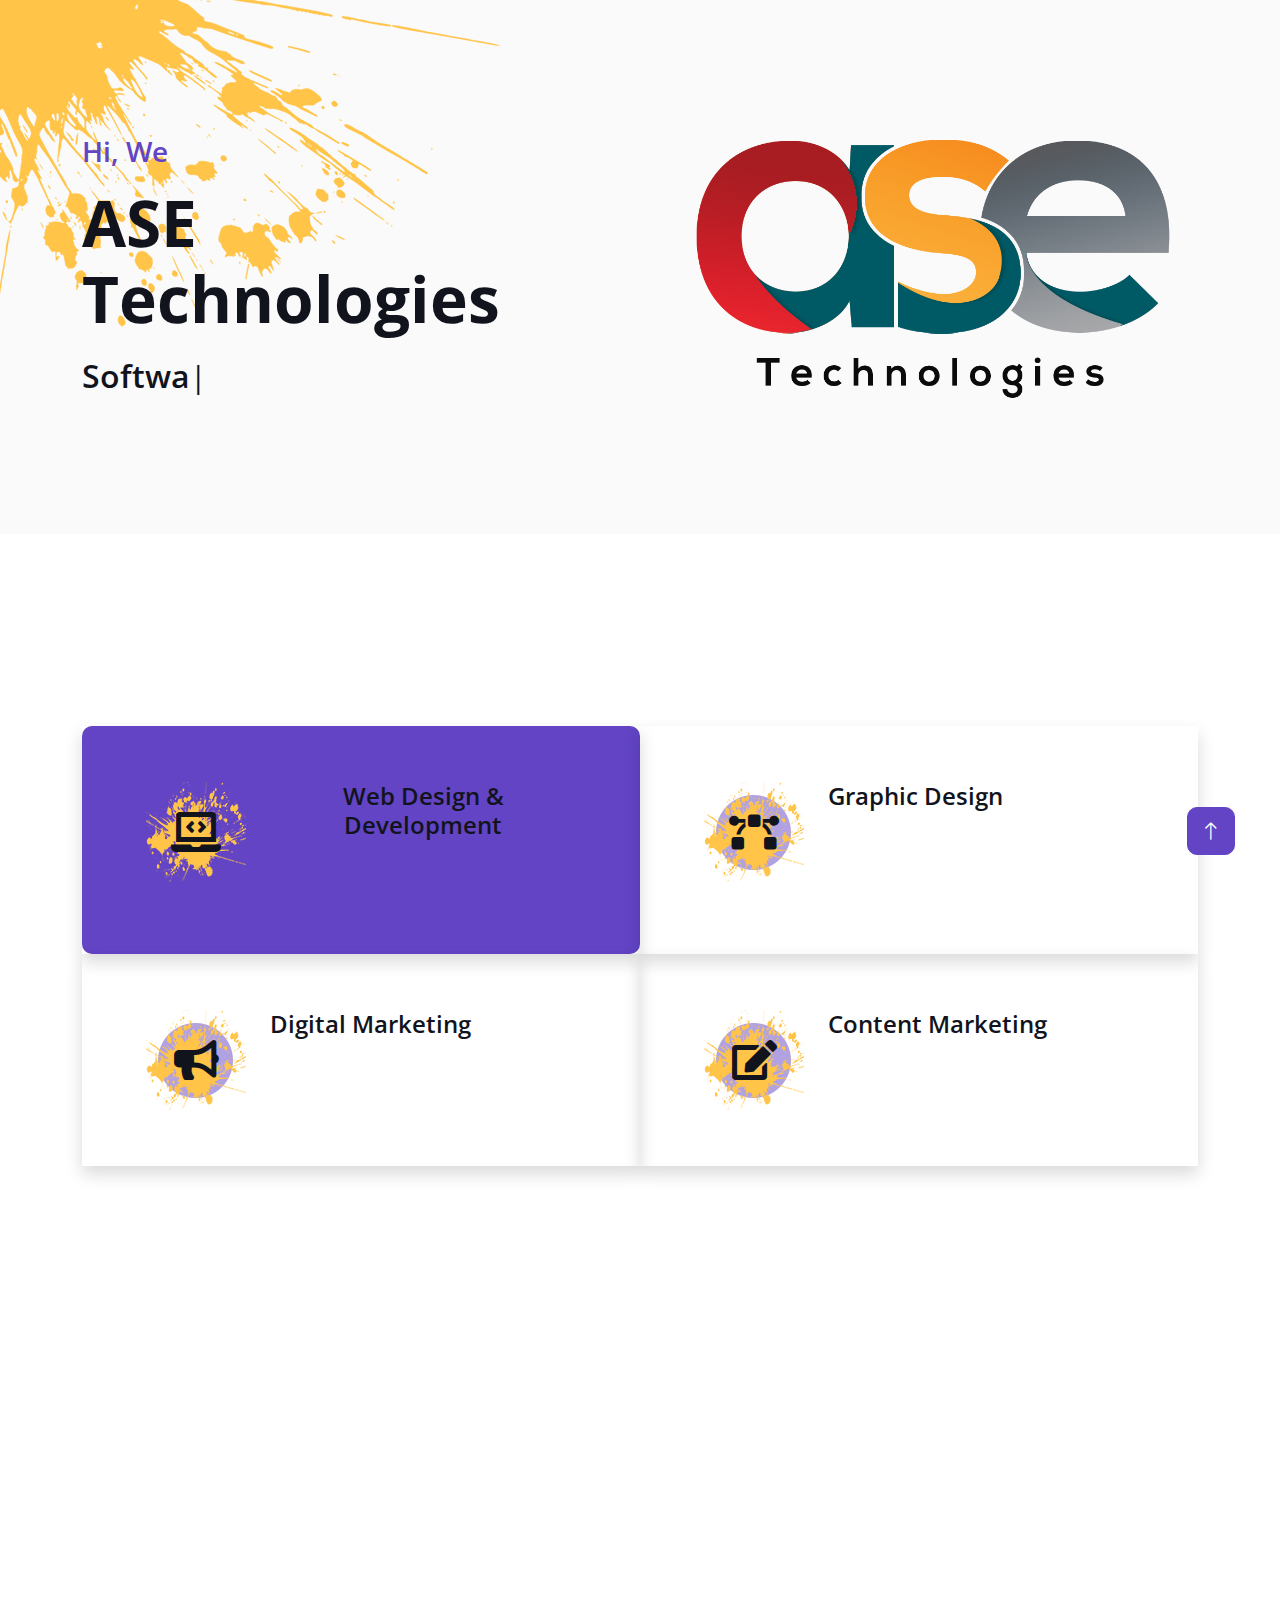
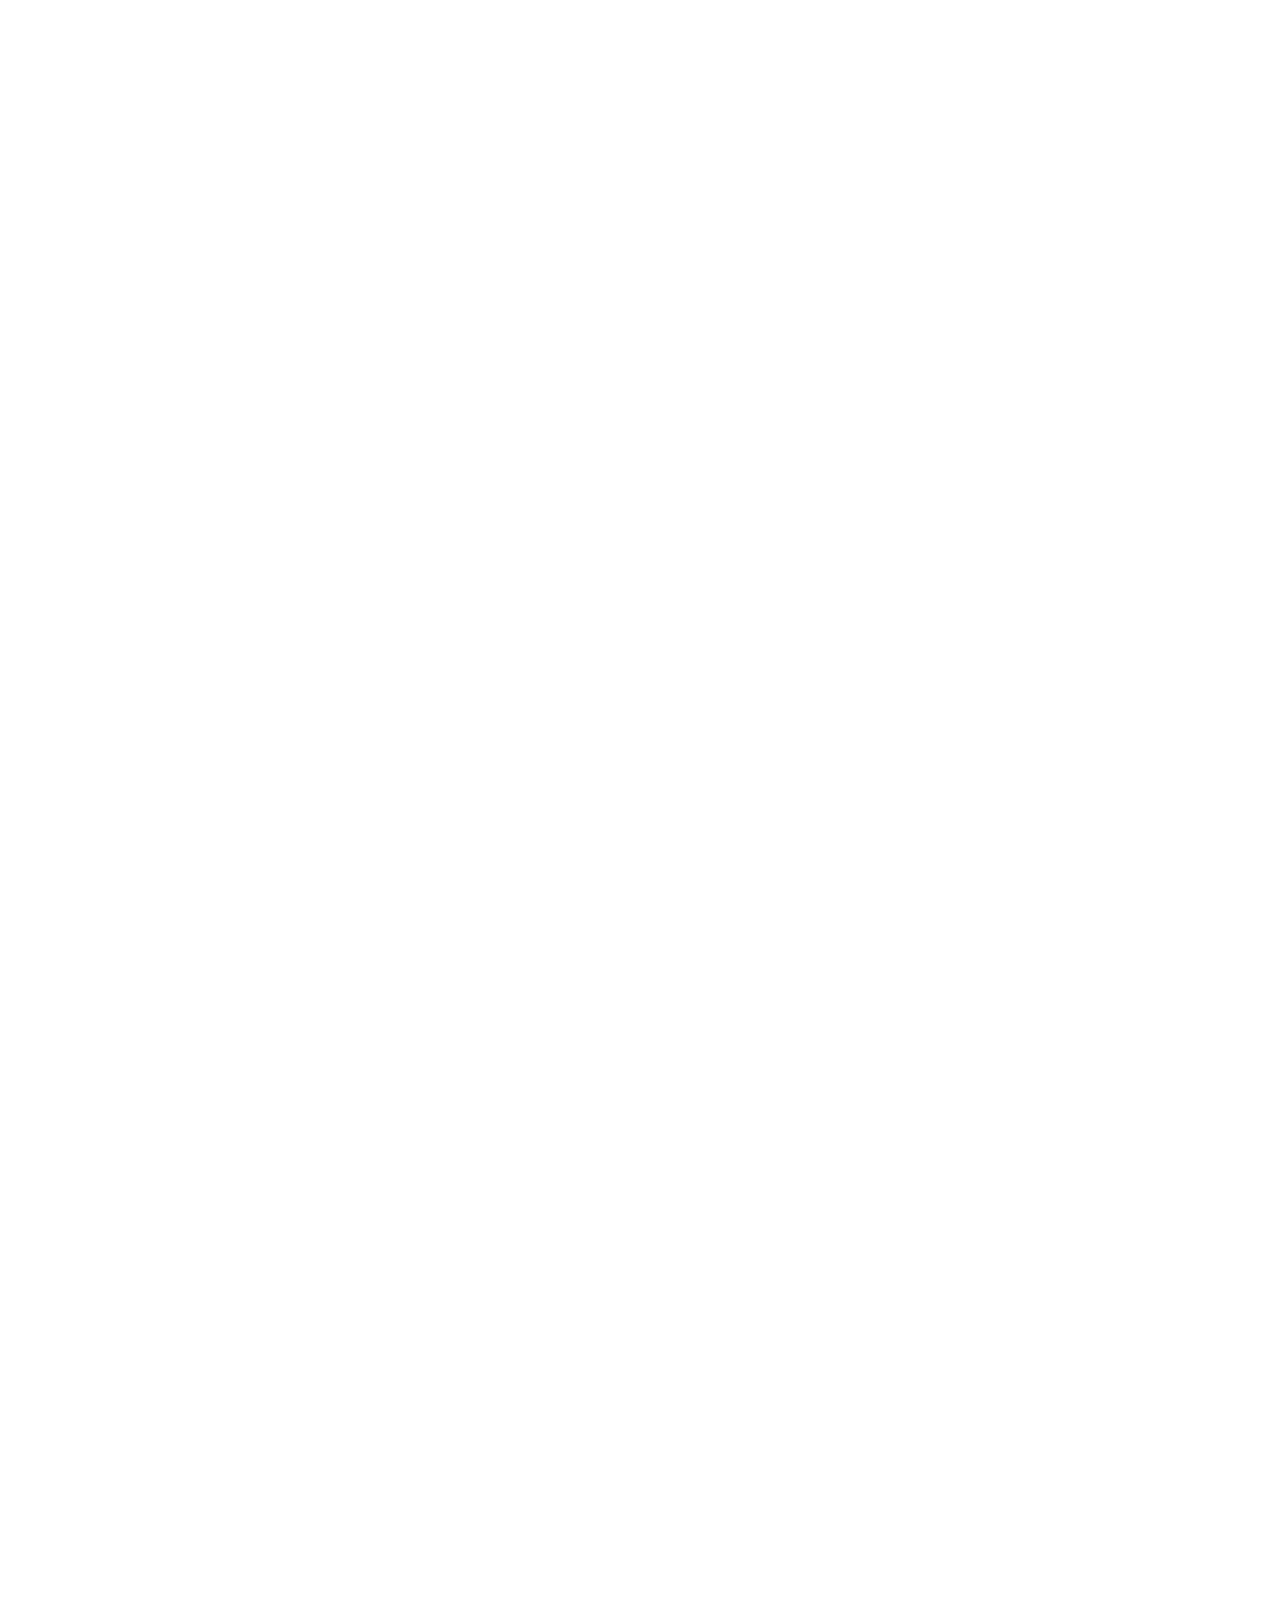
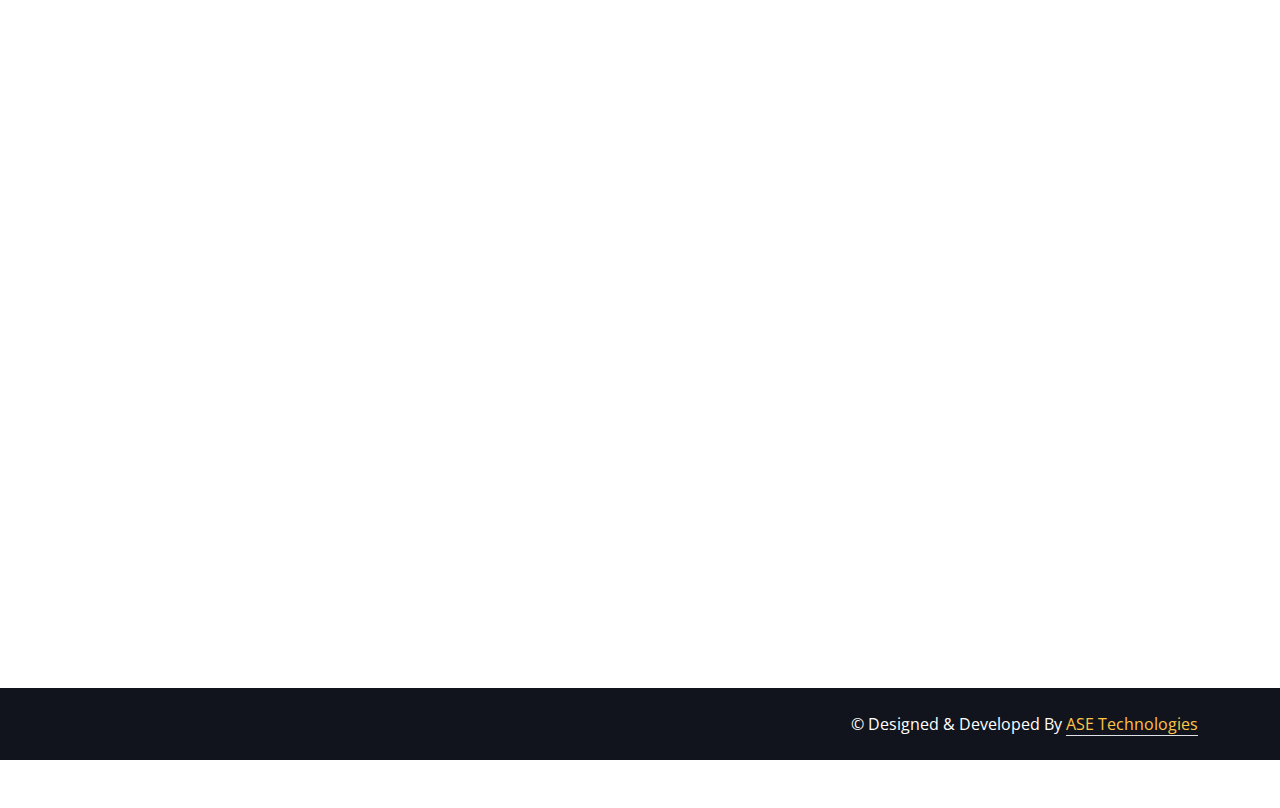
<file: index.html>
<!DOCTYPE html>
<html lang="en">

<head>
    <meta charset="utf-8">
    <title>ASE Technologies - Projects Portfolio </title>
    <meta content="width=device-width, initial-scale=1.0" name="viewport">
    <meta content="" name="keywords">
    <meta content="" name="description">

    <!-- Favicon -->
    <link href="img/favicon.ico" rel="icon">

    <!-- Google Web Fonts -->
    <link rel="preconnect" href="https://fonts.googleapis.com">
    <link rel="preconnect" href="https://fonts.gstatic.com" crossorigin>
    <link href="https://fonts.googleapis.com/css2?family=Open+Sans:wght@400;500;600;700;800&display=swap"
        rel="stylesheet">

    <!-- Icon Font Stylesheet -->
    <link href="https://cdnjs.cloudflare.com/ajax/libs/font-awesome/5.10.0/css/all.min.css" rel="stylesheet">
    <link href="https://cdn.jsdelivr.net/npm/bootstrap-icons@1.4.1/font/bootstrap-icons.css" rel="stylesheet">

    <!-- Libraries Stylesheet -->
    <link href="lib/animate/animate.min.css" rel="stylesheet">
    <link href="lib/lightbox/css/lightbox.min.css" rel="stylesheet">
    <link href="lib/owlcarousel/assets/owl.carousel.min.css" rel="stylesheet">

    <!-- Customized Bootstrap Stylesheet -->
    <link href="css/bootstrap.min.css" rel="stylesheet">

    <!-- Template Stylesheet -->
    <link href="css/style.css" rel="stylesheet">
</head>

<body data-bs-spy="scroll" data-bs-target=".navbar" data-bs-offset="51">
    <!-- Spinner Start -->
    <div id="spinner"
        class="show bg-white position-fixed translate-middle w-100 vh-100 top-50 start-50 d-flex align-items-center justify-content-center">
        <div class="spinner-border text-primary" style="width: 3rem; height: 3rem;" role="status">
            <span class="sr-only">Loading...</span>
        </div>
    </div>
    <!-- Spinner End -->


    <!-- Navbar Start -->
    <nav class="navbar navbar-expand-lg bg-white navbar-light fixed-top shadow py-lg-0 px-4 px-lg-5 wow fadeIn"
        data-wow-delay="0.1s">
        <a href="index.html" class="navbar-brand d-block d-lg-none">
            <h1 class="text-primary fw-bold m-0">Projects</h1>
        </a>
        <button type="button" class="navbar-toggler" data-bs-toggle="collapse" data-bs-target="#navbarCollapse">
            <span class="navbar-toggler-icon"></span>
        </button>
        <div class="collapse navbar-collapse justify-content-between py-4 py-lg-0" id="navbarCollapse">
            <div class="navbar-nav ms-auto py-0">
                <a href="#service" class="nav-item nav-link">Services</a>
            </div>
            <a href="index.html" class="navbar-brand bg-secondary py-3 px-4 mx-3 d-none d-lg-block">
                <!-- <h1 class="text-primary fw-bold m-0">Projects</h1> -->
                <img src="./img/logo.png" alt="image" height="80px">
            </a>
            <div class="navbar-nav me-auto py-0">
                <!-- </div>
            <div class="navbar-nav me-auto py-0"> -->
                <a href="#contact" class="nav-item nav-link">Contact</a>
            </div>
        </div>
    </nav>
    <!-- Navbar End -->


    <!-- Header Start -->
    <div class="container-fluid bg-light my-6 mt-0" id="home">
        <div class="container">

            <div class="row g-5 align-items-center">
                <div class="col-lg-6 py-6 pb-0 pt-lg-0">
                    <h3 class="text-primary mb-3">Hi, We</h3>
                    <h1 class="display-3 mb-3">ASE Technologies</h1>
                    <h2 class="typed-text-output d-inline"></h2>
                    <div class="typed-text d-none">Software Development Company, Digital Marketing Company</div>
                    <!-- <div class="d-flex align-items-center pt-5">
                        <a href="" class="btn btn-primary py-3 px-4 me-5">Download CV</a>
                        <button type="button" class="btn-play" data-bs-toggle="modal"
                            data-src="https://www.youtube.com/embed/DWRcNpR6Kdc" data-bs-target="#videoModal">
                            <span></span>
                        </button>
                        <h5 class="ms-4 mb-0 d-none d-sm-block">Play Video</h5>
                    </div> -->
                </div>
                <div class="col-lg-6">
                    <!-- <img class="img-fluid" src="img/profile.png" alt="image"> -->
                    <img class="img-fluid" src="img/logo2.png" alt="image">
                </div>
            </div>
        </div>
    </div>
    <!-- Header End -->


    <!-- Expertise Start -->
    <!-- <div class="container-xxl py-6 pb-5" id="skill">
        <div class="container" id="service">

            <div class="row g-5 mb-5 wow fadeInUp" data-wow-delay="0.1s">
                <div class="col-lg-6">
                    <h1 class="display-5 mb-0">Our Services</h1>
                </div>
                <div class="col-lg-6 text-lg-end">
                    <a class="btn btn-primary py-3 px-5" href="#contact">Hire Us</a>
                </div>
            </div>
            <div class="row g-5">
                <div class="col-lg-12 wow fadeInUp" data-wow-delay="0.5s">
                    <ul class="nav nav-pills rounded mb-5 g-4">
                        <li class="nav-item w-50 shadow">
                            <button class="nav-link w-100 fs-5 active" data-bs-toggle="pill" href="#tab-1">
                                <div class="service-item d-flex flex-column flex-sm-row rounded h-100 p-4 p-lg-5">
                                    <div class="bg-icon flex-shrink-0 mb-3">
                                        <i class="fas fa-laptop-code fa-2x text-dark"></i>

                                    </div>
                                    <div class="ms-sm-4">
                                        <h4 class="mb-3">Web Design & Development</h4>
                                    </div>
                                </div>
                            </button>
                        </li>
                        <li class="nav-item w-50 shadow">
                            <button class="nav-link w-100 fs-5" data-bs-toggle="pill" href="#tab-2">
                                <div class="service-item d-flex flex-column flex-sm-row rounded h-100 p-4 p-lg-5">
                                    <div class="bg-icon flex-shrink-0 mb-3">
                                        <i class="fas fa-bezier-curve fa-2x text-dark"></i>

                                    </div>
                                    <div class="ms-sm-4">
                                        <h4 class="mb-3">Graphic Design</h4>
                                    </div>
                                </div>
                            </button>
                        </li>
                        <li class="nav-item w-50 shadow">
                            <button class="nav-link w-100 fs-5" data-bs-toggle="pill" href="#tab-3">
                                <div class="service-item d-flex flex-column flex-sm-row rounded h-100 p-4 p-lg-5">
                                    <div class="bg-icon flex-shrink-0">
                                        <i class="fa fa-bullhorn fa-2x text-dark"></i>
                                    </div>
                                    <div class="ms-sm-4">
                                        <h4 class="mb-3">Digital Marketing</h4>
                                    </div>
                                </div>
                            </button>
                        </li>
                        <li class="nav-item w-50 shadow">
                            <button class="nav-link w-100 fs-5" data-bs-toggle="pill" href="#tab-4">
                                <div class="service-item d-flex flex-column flex-sm-row rounded h-100 p-4 p-lg-5">
                                    <div class="bg-icon flex-shrink-0">
                                        <i class="fa fa-edit fa-2x text-dark"></i>
                                    </div>
                                    <div class="ms-sm-4">
                                        <h4 class="mb-3">Content Marketing</h4>
                                    </div>
                                </div>
                            </button>
                        </li>
                    </ul>
                    <div class="tab-content">
                        <div id="tab-1" class="tab-pane fade show p-0 active">

                            <div class=" py-6 pt-5" id="wd">
                                <div class="">
                                    <div class="row g-5 mb-5 align-items-center wow " data-wow-delay="0.1s">
                                        <div class="col-lg-6">
                                            <h1 class="display-5 mb-0">Our Available Websites For Development</h1>
                                        </div>
                                        <div class="col-lg-6 text-lg-end">
                                            <ul class="list-inline mx-n3 mb-0" id="portfolio-flters">
                                                <li class="mx-3 col-4 col-md-3 col-lg-2 active" data-filter="*">
                                                    All Projects</li>
                                                <li class="mx-3 col-4 col-md-3 col-lg-2" data-filter=".constructions">
                                                    Constructions</li>
                                                <li class="mx-3 col-4 col-md-3 col-lg-2" data-filter=".interiors">
                                                    Interiors</li>
                                                <li class="mx-3 col-4 col-md-3 col-lg-2" data-filter=".travel">
                                                    Travel</li>
                                                <li class="mx-3 col-4 col-md-3 col-lg-2" data-filter=".events">
                                                    Events</li>
                                                <li class="mx-3 col-4 col-md-3 col-lg-2" data-filter=".education">
                                                    Education</li>
                                                <li class="mx-3 col-4 col-md-3 col-lg-2" data-filter=".medical">
                                                    Medical</li>
                                                <li class="mx-3 col-4 col-md-3 col-lg-2" data-filter=".e-commerce">
                                                    E-Commerce</li>
                                            </ul>
                                        </div>
                                    </div>
                                    <div class="row g-4 portfolio-container wow " data-wow-delay="0.1s">
                                        <div class="col-lg-4 col-md-6 portfolio-item constructions">
                                            <div class="portfolio-img rounded overflow-hidden">
                                                <img class="img-fluid" src="img/construction/construction1.png" alt="image">
                                                <div class="portfolio-btn">
                                                    <a class="btn btn-lg-square btn-outline-secondary border-2 mx-1"
                                                        target="_blank"
                                                        href="https://asetechnologies.in/projects/construction1/">
                                                        <i class="fa fa-eye"></i>
                                                    </a>
                                                </div>
                                            </div>
                                        </div>
                                        <div class="col-lg-4 col-md-6 portfolio-item medical">
                                            <div class="portfolio-img rounded overflow-hidden">
                                                <img class="img-fluid" src="img/dental/dental1.png" alt="image">
                                                <div class="portfolio-btn">
                                                    <a class="btn btn-lg-square btn-outline-secondary border-2 mx-1"
                                                        target="_blank"
                                                        href="https://asetechnologies.in/projects/dental1"><i
                                                            class="fa fa-eye"></i>
                                                    </a>
                                                </div>
                                            </div>
                                        </div>
                                        <div class="col-lg-4 col-md-6 portfolio-item constructions">
                                            <div class="portfolio-img rounded overflow-hidden">
                                                <img class="img-fluid" src="img/construction/construction2.png" alt="image">
                                                <div class="portfolio-btn">
                                                    <a class="btn btn-lg-square btn-outline-secondary border-2 mx-1"
                                                        target="_blank"
                                                        href="https://asetechnologies.in/projects/construction2/"><i
                                                            class="fa fa-eye"></i>
                                                    </a>
                                                </div>
                                            </div>
                                        </div>
                                        <div class="col-lg-4 col-md-6 portfolio-item medical">
                                            <div class="portfolio-img rounded overflow-hidden">
                                                <img class="img-fluid" src="img/dental/dental2.png" alt="image">
                                                <div class="portfolio-btn">
                                                    <a class="btn btn-lg-square btn-outline-secondary border-2 mx-1"
                                                        target="_blank"
                                                        href="https://asetechnologies.in/projects/dental2/"><i
                                                            class="fa fa-eye"></i>
                                                    </a>
                                                </div>
                                            </div>
                                        </div>
                                        <div class="col-lg-4 col-md-6 portfolio-item constructions">
                                            <div class="portfolio-img rounded overflow-hidden">
                                                <img class="img-fluid" src="img/construction/construction3.png" alt="image">
                                                <div class="portfolio-btn">
                                                    <a class="btn btn-lg-square btn-outline-secondary border-2 mx-1"
                                                        target="_blank"
                                                        href="https://asetechnologies.in/projects/construction3/"><i
                                                            class="fa fa-eye"></i>
                                                    </a>
                                                </div>
                                            </div>
                                        </div>
                                        <div class="col-lg-4 col-md-6 portfolio-item medical">
                                            <div class="portfolio-img rounded overflow-hidden">
                                                <img class="img-fluid" src="img/dental/dental3.png" alt="image">
                                                <div class="portfolio-btn">
                                                    <a class="btn btn-lg-square btn-outline-secondary border-2 mx-1"
                                                        target="_blank" href="https://ase-dental4.netlify.app/"><i
                                                            class="fa fa-eye"></i>
                                                    </a>
                                                </div>
                                            </div>
                                        </div>
                                        <div class="col-lg-4 col-md-6 portfolio-item education">
                                            <div class="portfolio-img rounded overflow-hidden">
                                                <img class="img-fluid" src="img/education/education1.png" alt="image">
                                                <div class="portfolio-btn">
                                                    <a class="btn btn-lg-square btn-outline-secondary border-2 mx-1"
                                                        target="_blank" href="https://ase-education8.netlify.app/"><i
                                                            class="fa fa-eye"></i>
                                                    </a>
                                                </div>
                                            </div>
                                        </div>
                                        <div class="col-lg-4 col-md-6 portfolio-item travel">
                                            <div class="portfolio-img rounded overflow-hidden">
                                                <img class="img-fluid" src="img/travel/travel1.png" alt="image">
                                                <div class="portfolio-btn">
                                                    <a class="btn btn-lg-square btn-outline-secondary border-2 mx-1"
                                                        target="_blank"
                                                        href="https://euro-travel-agency.netlify.app/"><i
                                                            class="fa fa-eye"></i>
                                                    </a>
                                                </div>
                                            </div>
                                        </div>
                                        <div class="col-lg-4 col-md-6 portfolio-item education">
                                            <div class="portfolio-img rounded overflow-hidden">
                                                <img class="img-fluid" src="img/education/education2.png" alt="image">
                                                <div class="portfolio-btn">
                                                    <a class="btn btn-lg-square btn-outline-secondary border-2 mx-1"
                                                        target="_blank" href="https://ase-education6.netlify.app/"><i
                                                            class="fa fa-eye"></i>
                                                    </a>
                                                </div>
                                            </div>
                                        </div>
                                        <div class="col-lg-4 col-md-6 portfolio-item medical">
                                            <div class="portfolio-img rounded overflow-hidden">
                                                <img class="img-fluid" src="img/dental/dental4.png" alt="image">
                                                <div class="portfolio-btn">
                                                    <a class="btn btn-lg-square btn-outline-secondary border-2 mx-1"
                                                        target="_blank"
                                                        href="https://asetechnologies.in/projects/dental4/"><i
                                                            class="fa fa-eye"></i>
                                                    </a>
                                                </div>
                                            </div>
                                        </div>
                                        <div class="col-lg-4 col-md-6 portfolio-item education">
                                            <div class="portfolio-img rounded overflow-hidden">
                                                <img class="img-fluid" src="img/education/education4.png" alt="image">
                                                <div class="portfolio-btn">
                                                    <a class="btn btn-lg-square btn-outline-secondary border-2 mx-1"
                                                        target="_blank" href="https://ase-education12.netlify.app/"><i
                                                            class="fa fa-eye"></i>
                                                    </a>
                                                </div>
                                            </div>
                                        </div>
                                        <div class="col-lg-4 col-md-6 portfolio-item constructions">
                                            <div class="portfolio-img rounded overflow-hidden">
                                                <img class="img-fluid" src="img/construction/construction4.png" alt="image">
                                                <div class="portfolio-btn">
                                                    <a class="btn btn-lg-square btn-outline-secondary border-2 mx-1"
                                                        target="_blank"
                                                        href="https://asetechnologies.in/projects/construction4/"><i
                                                            class="fa fa-eye"></i>
                                                    </a>
                                                </div>
                                            </div>
                                        </div>
                                        <div class="col-lg-4 col-md-6 portfolio-item events">
                                            <div class="portfolio-img rounded overflow-hidden">
                                                <img class="img-fluid" src="img/events/event1.png" alt="image">
                                                <div class="portfolio-btn">
                                                    <a class="btn btn-lg-square btn-outline-secondary border-2 mx-1"
                                                        target="_blank" href="https://ase-events1.netlify.app/"><i
                                                            class="fa fa-eye"></i>
                                                    </a>
                                                </div>
                                            </div>
                                        </div>
                                        <div class="col-lg-4 col-md-6 portfolio-item education">
                                            <div class="portfolio-img rounded overflow-hidden">
                                                <img class="img-fluid" src="img/education/education3.png" alt="image">
                                                <div class="portfolio-btn">
                                                    <a class="btn btn-lg-square btn-outline-secondary border-2 mx-1"
                                                        target="_blank" href="https://ase-education2.netlify.app/"><i
                                                            class="fa fa-eye"></i>
                                                    </a>
                                                </div>
                                            </div>
                                        </div>
                                        <div class="col-lg-4 col-md-6 portfolio-item events">
                                            <div class="portfolio-img rounded overflow-hidden">
                                                <img class="img-fluid" src="img/events/event2.png" alt="image">
                                                <div class="portfolio-btn">
                                                    <a class="btn btn-lg-square btn-outline-secondary border-2 mx-1"
                                                        target="_blank" href="https://ase-events2.netlify.app/"><i
                                                            class="fa fa-eye"></i>
                                                    </a>
                                                </div>
                                            </div>
                                        </div>
                                    </div>
                                </div>
                            </div>
                        </div>

                        <div id="tab-2" class="tab-pane fade show p-0"> -->

    <!-- <div class=" py-6 pt-5" id="dm">
                                <div class="">
                                    <div class="row g-5 mb-5 align-items-center wow fadeInUp" data-wow-delay="0.1s">
                                        <div class="col-lg-6">
                                            <h1 class="display-5 mb-0">Our Available Websites For Development</h1>
                                        </div>
                                        <div class="col-lg-6 text-lg-end">
                                            <ul class="list-inline mx-n3 mb-0" id="portfolio-flters">
                                                <li class="mx-3 col-4 col-md-3 col-lg-2 active" data-filter="*">All
                                                    Projects</li>
                                                <li class="mx-3 col-4 col-md-3 col-lg-2" data-filter=".constructions">
                                                    Constructions</li>
                                                <li class="mx-3 col-4 col-md-3 col-lg-2" data-filter=".interiors">
                                                    Interiors</li>
                                                <li class="mx-3 col-4 col-md-3 col-lg-2" data-filter=".travel">travel
                                                </li>
                                                <li class="mx-3 col-4 col-md-3 col-lg-2" data-filter=".events">Events
                                                </li>
                                                <li class="mx-3 col-4 col-md-3 col-lg-2" data-filter=".education">
                                                    Education</li>
                                                <li class="mx-3 col-4 col-md-3 col-lg-2" data-filter=".medical">Medical
                                                </li>
                                                <li class="mx-3 col-4 col-md-3 col-lg-2" data-filter=".e-commerce">
                                                    E-Commerce</li>
                                            </ul>
                                        </div>
                                    </div>
                                    <div class="row g-4 portfolio-container wow fadeInUp" data-wow-delay="0.1s">
                                        <div class="col-lg-4 col-md-6 portfolio-item constructions">
                                            <div class="portfolio-img rounded overflow-hidden">
                                                <img class="img-fluid" src="img/construction/construction1.png" alt="image">
                                                <div class="portfolio-btn">
                                                    <a class="btn btn-lg-square btn-outline-secondary border-2 mx-1"
                                                        target="_blank"
                                                        href="https://asetechnologies.in/projects/construction1/">
                                                        <i class="fa fa-eye"></i>
                                                    </a>
                                                </div>
                                            </div>
                                        </div>
                                        <div class="col-lg-4 col-md-6 portfolio-item medical">
                                            <div class="portfolio-img rounded overflow-hidden">
                                                <img class="img-fluid" src="img/dental/dental1.png" alt="image">
                                                <div class="portfolio-btn">
                                                    <a class="btn btn-lg-square btn-outline-secondary border-2 mx-1"
                                                        target="_blank"
                                                        href="https://asetechnologies.in/projects/dental1"><i
                                                            class="fa fa-eye"></i>
                                                    </a>
                                                </div>
                                            </div>
                                        </div>
                                        <div class="col-lg-4 col-md-6 portfolio-item constructions">
                                            <div class="portfolio-img rounded overflow-hidden">
                                                <img class="img-fluid" src="img/construction/construction2.png" alt="image">
                                                <div class="portfolio-btn">
                                                    <a class="btn btn-lg-square btn-outline-secondary border-2 mx-1"
                                                        target="_blank"
                                                        href="https://asetechnologies.in/projects/construction2/"><i
                                                            class="fa fa-eye"></i>
                                                    </a>
                                                </div>
                                            </div>
                                        </div>
                                        <div class="col-lg-4 col-md-6 portfolio-item medical">
                                            <div class="portfolio-img rounded overflow-hidden">
                                                <img class="img-fluid" src="img/dental/dental2.png" alt="image">
                                                <div class="portfolio-btn">
                                                    <a class="btn btn-lg-square btn-outline-secondary border-2 mx-1"
                                                        target="_blank"
                                                        href="https://asetechnologies.in/projects/dental2/"><i
                                                            class="fa fa-eye"></i>
                                                    </a>
                                                </div>
                                            </div>
                                        </div>
                                        <div class="col-lg-4 col-md-6 portfolio-item constructions">
                                            <div class="portfolio-img rounded overflow-hidden">
                                                <img class="img-fluid" src="img/construction/construction3.png" alt="image">
                                                <div class="portfolio-btn">
                                                    <a class="btn btn-lg-square btn-outline-secondary border-2 mx-1"
                                                        target="_blank"
                                                        href="https://asetechnologies.in/projects/construction3/"><i
                                                            class="fa fa-eye"></i>
                                                    </a>
                                                </div>
                                            </div>
                                        </div>
                                        <div class="col-lg-4 col-md-6 portfolio-item medical">
                                            <div class="portfolio-img rounded overflow-hidden">
                                                <img class="img-fluid" src="img/dental/dental3.png" alt="image">
                                                <div class="portfolio-btn">
                                                    <a class="btn btn-lg-square btn-outline-secondary border-2 mx-1"
                                                        target="_blank" href="https://ase-dental4.netlify.app/"><i
                                                            class="fa fa-eye"></i>
                                                    </a>
                                                </div>
                                            </div>
                                        </div>
                                        <div class="col-lg-4 col-md-6 portfolio-item education">
                                            <div class="portfolio-img rounded overflow-hidden">
                                                <img class="img-fluid" src="img/education/education1.png" alt="image">
                                                <div class="portfolio-btn">
                                                    <a class="btn btn-lg-square btn-outline-secondary border-2 mx-1"
                                                        target="_blank" href="https://ase-education8.netlify.app/"><i
                                                            class="fa fa-eye"></i>
                                                    </a>
                                                </div>
                                            </div>
                                        </div>
                                        <div class="col-lg-4 col-md-6 portfolio-item travel">
                                            <div class="portfolio-img rounded overflow-hidden">
                                                <img class="img-fluid" src="img/travel/travel1.png" alt="image">
                                                <div class="portfolio-btn">
                                                    <a class="btn btn-lg-square btn-outline-secondary border-2 mx-1"
                                                        target="_blank"
                                                        href="https://euro-travel-agency.netlify.app/"><i
                                                            class="fa fa-eye"></i>
                                                    </a>
                                                </div>
                                            </div>
                                        </div>
                                        <div class="col-lg-4 col-md-6 portfolio-item education">
                                            <div class="portfolio-img rounded overflow-hidden">
                                                <img class="img-fluid" src="img/education/education2.png" alt="image">
                                                <div class="portfolio-btn">
                                                    <a class="btn btn-lg-square btn-outline-secondary border-2 mx-1"
                                                        target="_blank" href="https://ase-education6.netlify.app/"><i
                                                            class="fa fa-eye"></i>
                                                    </a>
                                                </div>
                                            </div>
                                        </div>
                                        <div class="col-lg-4 col-md-6 portfolio-item medical">
                                            <div class="portfolio-img rounded overflow-hidden">
                                                <img class="img-fluid" src="img/dental/dental4.png" alt="image">
                                                <div class="portfolio-btn">
                                                    <a class="btn btn-lg-square btn-outline-secondary border-2 mx-1"
                                                        target="_blank"
                                                        href="https://asetechnologies.in/projects/dental4/"><i
                                                            class="fa fa-eye"></i>
                                                    </a>
                                                </div>
                                            </div>
                                        </div>
                                        <div class="col-lg-4 col-md-6 portfolio-item education">
                                            <div class="portfolio-img rounded overflow-hidden">
                                                <img class="img-fluid" src="img/education/education4.png" alt="image">
                                                <div class="portfolio-btn">
                                                    <a class="btn btn-lg-square btn-outline-secondary border-2 mx-1"
                                                        target="_blank" href="https://ase-education12.netlify.app/"><i
                                                            class="fa fa-eye"></i>
                                                    </a>
                                                </div>
                                            </div>
                                        </div>
                                        <div class="col-lg-4 col-md-6 portfolio-item constructions">
                                            <div class="portfolio-img rounded overflow-hidden">
                                                <img class="img-fluid" src="img/construction/construction4.png" alt="image">
                                                <div class="portfolio-btn">
                                                    <a class="btn btn-lg-square btn-outline-secondary border-2 mx-1"
                                                        target="_blank"
                                                        href="https://asetechnologies.in/projects/construction4/"><i
                                                            class="fa fa-eye"></i>
                                                    </a>
                                                </div>
                                            </div>
                                        </div>
                                        <div class="col-lg-4 col-md-6 portfolio-item events">
                                            <div class="portfolio-img rounded overflow-hidden">
                                                <img class="img-fluid" src="img/events/event1.png" alt="image">
                                                <div class="portfolio-btn">
                                                    <a class="btn btn-lg-square btn-outline-secondary border-2 mx-1"
                                                        target="_blank" href="https://ase-events1.netlify.app/"><i
                                                            class="fa fa-eye"></i>
                                                    </a>
                                                </div>
                                            </div>
                                        </div>
                                        <div class="col-lg-4 col-md-6 portfolio-item education">
                                            <div class="portfolio-img rounded overflow-hidden">
                                                <img class="img-fluid" src="img/education/education3.png" alt="image">
                                                <div class="portfolio-btn">
                                                    <a class="btn btn-lg-square btn-outline-secondary border-2 mx-1"
                                                        target="_blank" href="https://ase-education2.netlify.app/"><i
                                                            class="fa fa-eye"></i>
                                                    </a>
                                                </div>
                                            </div>
                                        </div>
                                        <div class="col-lg-4 col-md-6 portfolio-item events">
                                            <div class="portfolio-img rounded overflow-hidden">
                                                <img class="img-fluid" src="img/events/event2.png" alt="image">
                                                <div class="portfolio-btn">
                                                    <a class="btn btn-lg-square btn-outline-secondary border-2 mx-1"
                                                        target="_blank" href="https://ase-events2.netlify.app/"><i
                                                            class="fa fa-eye"></i>
                                                    </a>
                                                </div>
                                            </div>
                                        </div>
                                    </div>
                                </div>
                            </div> -->

    <!-- <div class="container">
                                <div class="row g-5 mb-5 align-items-center wow " data-wow-delay="0.1s">
                                    <div class="col-lg-6">
                                        <h1 class="display-5 mb-0">Our Available Designing Services for Web & Graphic
                                            Design</h1>
                                    </div>
                                    <div class="col-lg-6 text-lg-end">
                                        <ul class="list-inline mx-n3 mb-0" id="portfolio-flters">
                                            <li class="mx-3 active" data-filter="*">All Projects</li>
                                            <li class="mx-3" data-filter=".first">UI/UX Design</li>
                                            <li class="mx-3" data-filter=".second">Graphic Design</li>
                                        </ul>
                                    </div>
                                </div>
                                <div class="row g-4 portfolio-container wow " data-wow-delay="0.1s">
                                    <div class="col-lg-4 col-md-6 portfolio-item first">
                                        <div class="portfolio-img rounded overflow-hidden">
                                            <img class="img-fluid" src="img/project-1.jpg" alt="image">
                                            <div class="portfolio-btn">
                                                <a class="btn btn-lg-square btn-outline-secondary border-2 mx-1"
                                                    href="img/project-1.jpg" data-lightbox="portfolio"><i
                                                        class="fa fa-eye"></i>
                                                    </a>
                                                <a class="btn btn-lg-square btn-outline-secondary border-2 mx-1"
                                                    href=""><i class="fa fa-link"></i>
                                                    </a>
                                            </div>
                                        </div>
                                    </div>
                                    <div class="col-lg-4 col-md-6 portfolio-item second">
                                        <div class="portfolio-img rounded overflow-hidden">
                                            <img class="img-fluid" src="img/project-2.jpg" alt="image">
                                            <div class="portfolio-btn">
                                                <a class="btn btn-lg-square btn-outline-secondary border-2 mx-1"
                                                    href="img/project-2.jpg" data-lightbox="portfolio"><i
                                                        class="fa fa-eye"></i>
                                                    </a>
                                                <a class="btn btn-lg-square btn-outline-secondary border-2 mx-1"
                                                    href=""><i class="fa fa-link"></i>
                                                    </a>
                                            </div>
                                        </div>
                                    </div>
                                    <div class="col-lg-4 col-md-6 portfolio-item first">
                                        <div class="portfolio-img rounded overflow-hidden">
                                            <img class="img-fluid" src="img/project-3.jpg" alt="image">
                                            <div class="portfolio-btn">
                                                <a class="btn btn-lg-square btn-outline-secondary border-2 mx-1"
                                                    href="img/project-3.jpg" data-lightbox="portfolio"><i
                                                        class="fa fa-eye"></i>
                                                    </a>
                                                <a class="btn btn-lg-square btn-outline-secondary border-2 mx-1"
                                                    href=""><i class="fa fa-link"></i>
                                                    </a>
                                            </div>
                                        </div>
                                    </div>
                                    <div class="col-lg-4 col-md-6 portfolio-item second">
                                        <div class="portfolio-img rounded overflow-hidden">
                                            <img class="img-fluid" src="img/project-4.jpg" alt="image">
                                            <div class="portfolio-btn">
                                                <a class="btn btn-lg-square btn-outline-secondary border-2 mx-1"
                                                    href="img/project-4.jpg" data-lightbox="portfolio"><i
                                                        class="fa fa-eye"></i>
                                                    </a>
                                                <a class="btn btn-lg-square btn-outline-secondary border-2 mx-1"
                                                    href=""><i class="fa fa-link"></i>
                                                    </a>
                                            </div>
                                        </div>
                                    </div>
                                    <div class="col-lg-4 col-md-6 portfolio-item first">
                                        <div class="portfolio-img rounded overflow-hidden">
                                            <img class="img-fluid" src="img/project-5.jpg" alt="image">
                                            <div class="portfolio-btn">
                                                <a class="btn btn-lg-square btn-outline-secondary border-2 mx-1"
                                                    href="img/project-5.jpg" data-lightbox="portfolio"><i
                                                        class="fa fa-eye"></i>
                                                    </a>
                                                <a class="btn btn-lg-square btn-outline-secondary border-2 mx-1"
                                                    href=""><i class="fa fa-link"></i>
                                                    </a>
                                            </div>
                                        </div>
                                    </div>
                                    <div class="col-lg-4 col-md-6 portfolio-item second">
                                        <div class="portfolio-img rounded overflow-hidden">
                                            <img class="img-fluid" src="img/project-6.jpg" alt="image">
                                            <div class="portfolio-btn">
                                                <a class="btn btn-lg-square btn-outline-secondary border-2 mx-1"
                                                    href="img/project-6.jpg" data-lightbox="portfolio"><i
                                                        class="fa fa-eye"></i>
                                                    </a>
                                                <a class="btn btn-lg-square btn-outline-secondary border-2 mx-1"
                                                    href=""><i class="fa fa-link"></i>
                                                    </a>
                                            </div>
                                        </div>
                                    </div>
                                </div>
                            </div>
                        </div>

                        <div id="tab-3" class="tab-pane fade show p-0">

                            <div class=" py-6 pt-5" id="gd">
                                <div class="">
                                    <div class="row g-5 mb-5 align-items-center wow fadeInUp" data-wow-delay="0.1s">
                                        <div class="col-lg-6">
                                            <h1 class="display-5 mb-0">Our Available Services for Digital Marketing</h1>
                                        </div>
                                        <div class="col-lg-6 text-lg-end">
                                            <ul class="list-inline mx-n3 mb-0" id="portfolio-flters">
                                                <li class="mx-3 col-4 col-md-3 col-lg-2 active" data-filter=".medical">
                                                    Medical
                                                </li>
                                            </ul>
                                        </div>
                                    </div>
                                    <div class="row g-4 portfolio-container wow fadeInUp" data-wow-delay="0.1s">
                                        <div class="col-lg-4 col-md-6 portfolio-item medical">
                                            <div class="portfolio-img rounded overflow-hidden">
                                                <img class="img-fluid" src="img/dental/dental1.png" alt="image">
                                                <div class="portfolio-btn">
                                                    <a class="btn btn-lg-square btn-outline-secondary border-2 mx-1"
                                                        target="_blank"
                                                        href="https://asetechnologies.in/projects/dental1"><i
                                                            class="fa fa-eye"></i>
                                                    </a>
                                                </div>
                                            </div>
                                        </div>
                                        <div class="col-lg-4 col-md-6 portfolio-item medical">
                                            <div class="portfolio-img rounded overflow-hidden">
                                                <img class="img-fluid" src="img/dental/dental2.png" alt="image">
                                                <div class="portfolio-btn">
                                                    <a class="btn btn-lg-square btn-outline-secondary border-2 mx-1"
                                                        target="_blank"
                                                        href="https://asetechnologies.in/projects/dental2/"><i
                                                            class="fa fa-eye"></i>
                                                    </a>
                                                </div>
                                            </div>
                                        </div>
                                        <div class="col-lg-4 col-md-6 portfolio-item medical">
                                            <div class="portfolio-img rounded overflow-hidden">
                                                <img class="img-fluid" src="img/dental/dental3.png" alt="image">
                                                <div class="portfolio-btn">
                                                    <a class="btn btn-lg-square btn-outline-secondary border-2 mx-1"
                                                        target="_blank" href="https://ase-dental4.netlify.app/"><i
                                                            class="fa fa-eye"></i>
                                                    </a>
                                                </div>
                                            </div>
                                        </div>
                                        <div class="col-lg-4 col-md-6 portfolio-item medical">
                                            <div class="portfolio-img rounded overflow-hidden">
                                                <img class="img-fluid" src="img/dental/dental4.png" alt="image">
                                                <div class="portfolio-btn">
                                                    <a class="btn btn-lg-square btn-outline-secondary border-2 mx-1"
                                                        target="_blank"
                                                        href="https://asetechnologies.in/projects/dental4/"><i
                                                            class="fa fa-eye"></i>
                                                    </a>
                                                </div>
                                            </div>
                                        </div>
                                    </div>
                                </div>
                            </div>
                        </div>

                        <div id="tab-4" class="tab-pane fade show p-0 ">

                            <div class=" py-6 pt-5" id="cm">
                                <div class="">
                                    <div class="row g-5 mb-5 align-items-center wow fadeInUp" data-wow-delay="0.1s">
                                        <div class="col-lg-6">
                                            <h1 class="display-5 mb-0">Our Available Services for Content Marketing</h1>
                                        </div>
                                        <div class="col-lg-6 text-lg-end">
                                            <ul class="list-inline mx-n3 mb-0" id="portfolio-flters">
                                                <li class="mx-3 col-4 col-md-3 col-lg-2" data-filter=".travel">travel
                                                </li>
                                            </ul>
                                        </div>
                                    </div>
                                    <div class="row g-4 portfolio-container wow fadeInUp" data-wow-delay="0.1s">
                                        <div class="col-lg-4 col-md-6 portfolio-item travel">
                                            <div class="portfolio-img rounded overflow-hidden">
                                                <img class="img-fluid" src="img/travel/travel1.png" alt="image">
                                                <div class="portfolio-btn">
                                                    <a class="btn btn-lg-square btn-outline-secondary border-2 mx-1"
                                                        target="_blank"
                                                        href="https://euro-travel-agency.netlify.app/"><i
                                                            class="fa fa-eye"></i>
                                                    </a>
                                                </div>
                                            </div>
                                        </div>
                                    </div>
                                </div>
                            </div>
                        </div>
                    </div>
                </div>
            </div>
        </div>
    </div> -->
    <!-- Expertise End -->


    <!-- Expertise Start -->
    <div class="container-xxl py-6 pb-5" id="skill">
        <div class="container" id="service">
            <div class="row g-5">
                <div class="col-lg-12 wow fadeInUp" data-wow-delay="0.5s">
                    <ul class="nav nav-pills rounded mb-5 g-4">
                        <li class="nav-item w-50 shadow"> <button class="nav-link w-100 fs-5 active"
                                data-bs-toggle="pill" href="#webDesignAndDevelopment">
                                <div class="service-item d-flex flex-column flex-sm-row rounded h-100 p-4 p-lg-5">
                                    <div class="bg-icon flex-shrink-0 mb-3"> <i
                                            class="fas fa-laptop-code fa-2x text-dark"></i> </div>
                                    <div class="ms-sm-4">
                                        <h4 class="mb-3">Web Design & Development</h4>
                                    </div>
                                </div>
                            </button>
                        </li>
                        <li class="nav-item w-50 shadow"> <button class="nav-link w-100 fs-5" data-bs-toggle="pill"
                                href="#graphicDesign">
                                <div class="service-item d-flex flex-column flex-sm-row rounded h-100 p-4 p-lg-5">
                                    <div class="bg-icon flex-shrink-0 mb-3"> <i
                                            class="fas fa-bezier-curve fa-2x text-dark"></i> </div>
                                    <div class="ms-sm-4">
                                        <h4 class="mb-3">Graphic Design</h4>
                                    </div>
                                </div>
                            </button>
                        </li>
                        <li class="nav-item w-50 shadow"> <button class="nav-link w-100 fs-5" data-bs-toggle="pill"
                                href="#digitalMarketing">
                                <div class="service-item d-flex flex-column flex-sm-row rounded h-100 p-4 p-lg-5">
                                    <div class="bg-icon flex-shrink-0"> <i class="fa fa-bullhorn fa-2x text-dark"></i>
                                    </div>
                                    <div class="ms-sm-4">
                                        <h4 class="mb-3">Digital Marketing</h4>
                                    </div>
                                </div>
                            </button>
                        </li>
                        <li class="nav-item w-50 shadow"> <button class="nav-link w-100 fs-5" data-bs-toggle="pill"
                                href="#contentMarketing">
                                <div class="service-item d-flex flex-column flex-sm-row rounded h-100 p-4 p-lg-5">
                                    <div class="bg-icon flex-shrink-0"> <i class="fa fa-edit fa-2x text-dark"></i>
                                    </div>
                                    <div class="ms-sm-4">
                                        <h4 class="mb-3">Content Marketing</h4>
                                    </div>
                                </div>
                            </button>
                        </li>
                    </ul>


                    <div class="tab-content">

                        <!-- Web Design And Development -->
                        <div id="webDesignAndDevelopment" class="tab-pane fade p-0 active show">
                            <div class=" py-6 pt-5" id="wd">
                                <div>
                                    <div class="row g-5 mb-5 align-items-center wow " data-wow-delay="0.1s">
                                        <div class="col-lg-6">
                                            <h1 class="display-5 mb-0">Our Available Websites For Development</h1>
                                        </div>
                                        <div class="col-lg-6 text-lg-end">
                                            <ul class="list-inline mx-n3 mb-0" id="portfolio-flters">
                                                <li class="mx-3 col-4 col-md-3 col-lg-2 active" data-filter="*">
                                                    All Projects</li>
                                                <li class="mx-3 col-4 col-md-3 col-lg-2" data-filter=".constructions">
                                                    Constructions</li>
                                                <li class="mx-3 col-4 col-md-3 col-lg-2" data-filter=".interiors">
                                                    Interiors</li>
                                                <li class="mx-3 col-4 col-md-3 col-lg-2" data-filter=".travel">
                                                    Travel</li>
                                                <li class="mx-3 col-4 col-md-3 col-lg-2" data-filter=".events">
                                                    Events</li>
                                                <li class="mx-3 col-4 col-md-3 col-lg-2" data-filter=".education">
                                                    Education</li>
                                                <li class="mx-3 col-4 col-md-3 col-lg-2" data-filter=".medical">
                                                    Medical </li>
                                                <li class="mx-3 col-4 col-md-3 col-lg-2" data-filter=".e-commerce">
                                                    E-Commerce</li>
                                            </ul>
                                        </div>
                                    </div>
                                    <div class="row g-4 portfolio-container wow " data-wow-delay="0.1s">
                                        <div class="col-lg-4 col-md-6 portfolio-item constructions">
                                            <div class="portfolio-img rounded overflow-hidden">
                                                <img class="img-fluid"
                                                    src="img/webDevelopment/construction/construction1.png" alt="image">
                                                <div class="portfolio-btn">
                                                    <a class="btn btn-lg-square btn-outline-secondary border-2 mx-1"
                                                        target="_blank"
                                                        href="https://asetechnologies.in/projects/construction1/">
                                                        <i class="fa fa-eye"></i>
                                                    </a>
                                                </div>
                                            </div>
                                        </div>
                                        <div class="col-lg-4 col-md-6 portfolio-item medical">
                                            <div class="portfolio-img rounded overflow-hidden">
                                                <img class="img-fluid" src="img/webDevelopment/medical/dental1.png"
                                                    alt="image">
                                                <div class="portfolio-btn">
                                                    <a class="btn btn-lg-square btn-outline-secondary border-2 mx-1"
                                                        target="_blank"
                                                        href="https://asetechnologies.in/projects/dental1">
                                                        <i class="fa fa-eye"></i>
                                                    </a>
                                                </div>
                                            </div>
                                        </div>
                                        <div class="col-lg-4 col-md-6 portfolio-item constructions">
                                            <div class="portfolio-img rounded overflow-hidden">
                                                <img class="img-fluid"
                                                    src="img/webDevelopment/construction/construction2.png" alt="image">
                                                <div class="portfolio-btn">
                                                    <a class="btn btn-lg-square btn-outline-secondary border-2 mx-1"
                                                        target="_blank"
                                                        href="https://asetechnologies.in/projects/construction2/">
                                                        <i class="fa fa-eye"></i>
                                                    </a>
                                                </div>
                                            </div>
                                        </div>
                                        <div class="col-lg-4 col-md-6 portfolio-item medical">
                                            <div class="portfolio-img rounded overflow-hidden">
                                                <img class="img-fluid" src="img/webDevelopment/medical/dental2.png"
                                                    alt="image">
                                                <div class="portfolio-btn">
                                                    <a class="btn btn-lg-square btn-outline-secondary border-2 mx-1"
                                                        target="_blank"
                                                        href="https://asetechnologies.in/projects/dental2/">
                                                        <i class="fa fa-eye"></i>
                                                    </a>
                                                </div>
                                            </div>
                                        </div>
                                        <div class="col-lg-4 col-md-6 portfolio-item constructions">
                                            <div class="portfolio-img rounded overflow-hidden">
                                                <img class="img-fluid"
                                                    src="img/webDevelopment/construction/construction3.png" alt="image">
                                                <div class="portfolio-btn">
                                                    <a class="btn btn-lg-square btn-outline-secondary border-2 mx-1"
                                                        target="_blank"
                                                        href="https://asetechnologies.in/projects/construction3/">
                                                        <i class="fa fa-eye"></i>
                                                    </a>
                                                </div>
                                            </div>
                                        </div>
                                        <div class="col-lg-4 col-md-6 portfolio-item medical">
                                            <div class="portfolio-img rounded overflow-hidden">
                                                <img class="img-fluid" src="img/webDevelopment/medical/dental3.png"
                                                    alt="image">
                                                <div class="portfolio-btn">
                                                    <a class="btn btn-lg-square btn-outline-secondary border-2 mx-1"
                                                        target="_blank" href="https://ase-dental4.netlify.app/">
                                                        <i class="fa fa-eye"></i>
                                                    </a>
                                                </div>
                                            </div>
                                        </div>
                                        <div class="col-lg-4 col-md-6 portfolio-item education">
                                            <div class="portfolio-img rounded overflow-hidden">
                                                <img class="img-fluid" src="img/webDevelopment/education/education1.png"
                                                    alt="image">
                                                <div class="portfolio-btn">
                                                    <a class="btn btn-lg-square btn-outline-secondary border-2 mx-1"
                                                        target="_blank" href="https://ase-education8.netlify.app/">
                                                        <i class="fa fa-eye"></i>
                                                    </a>
                                                </div>
                                            </div>
                                        </div>
                                        <div class="col-lg-4 col-md-6 portfolio-item travel">
                                            <div class="portfolio-img rounded overflow-hidden">
                                                <img class="img-fluid" src="img/webDevelopment/travel/travel1.png"
                                                    alt="image">
                                                <div class="portfolio-btn">
                                                    <a class="btn btn-lg-square btn-outline-secondary border-2 mx-1"
                                                        target="_blank" href="https://euro-travel-agency.netlify.app/">
                                                        <i class="fa fa-eye"></i>
                                                    </a>
                                                </div>
                                            </div>
                                        </div>
                                        <div class="col-lg-4 col-md-6 portfolio-item education">
                                            <div class="portfolio-img rounded overflow-hidden">
                                                <img class="img-fluid" src="img/webDevelopment/education/education2.png"
                                                    alt="image">
                                                <div class="portfolio-btn">
                                                    <a class="btn btn-lg-square btn-outline-secondary border-2 mx-1"
                                                        target="_blank" href="https://ase-education6.netlify.app/">
                                                        <i class="fa fa-eye"></i>
                                                    </a>
                                                </div>
                                            </div>
                                        </div>
                                        <div class="col-lg-4 col-md-6 portfolio-item medical">
                                            <div class="portfolio-img rounded overflow-hidden">
                                                <img class="img-fluid" src="img/webDevelopment/medical/dental4.png"
                                                    alt="image">
                                                <div class="portfolio-btn">
                                                    <a class="btn btn-lg-square btn-outline-secondary border-2 mx-1"
                                                        target="_blank"
                                                        href="https://asetechnologies.in/projects/dental4/">
                                                        <i class="fa fa-eye"></i>
                                                    </a>
                                                </div>
                                            </div>
                                        </div>
                                        <div class="col-lg-4 col-md-6 portfolio-item education">
                                            <div class="portfolio-img rounded overflow-hidden">
                                                <img class="img-fluid" src="img/webDevelopment/education/education4.png"
                                                    alt="image">
                                                <div class="portfolio-btn">
                                                    <a class="btn btn-lg-square btn-outline-secondary border-2 mx-1"
                                                        target="_blank" href="https://ase-education12.netlify.app/">
                                                        <i class="fa fa-eye"></i>
                                                    </a>
                                                </div>
                                            </div>
                                        </div>
                                        <div class="col-lg-4 col-md-6 portfolio-item constructions">
                                            <div class="portfolio-img rounded overflow-hidden">
                                                <img class="img-fluid"
                                                    src="img/webDevelopment/construction/construction4.png" alt="image">
                                                <div class="portfolio-btn">
                                                    <a class="btn btn-lg-square btn-outline-secondary border-2 mx-1"
                                                        target="_blank"
                                                        href="https://asetechnologies.in/projects/construction4/">
                                                        <i class="fa fa-eye"></i>
                                                    </a>
                                                </div>
                                            </div>
                                        </div>
                                        <div class="col-lg-4 col-md-6 portfolio-item events">
                                            <div class="portfolio-img rounded overflow-hidden">
                                                <img class="img-fluid" src="img/webDevelopment/events/event1.png"
                                                    alt="image">
                                                <div class="portfolio-btn">
                                                    <a class="btn btn-lg-square btn-outline-secondary border-2 mx-1"
                                                        target="_blank" href="https://ase-events1.netlify.app/">
                                                        <i class="fa fa-eye"></i>
                                                    </a>
                                                </div>
                                            </div>
                                        </div>
                                        <div class="col-lg-4 col-md-6 portfolio-item education">
                                            <div class="portfolio-img rounded overflow-hidden">
                                                <img class="img-fluid" src="img/webDevelopment/education/education3.png"
                                                    alt="image">
                                                <div class="portfolio-btn">
                                                    <a class="btn btn-lg-square btn-outline-secondary border-2 mx-1"
                                                        target="_blank" href="https://ase-education2.netlify.app/">
                                                        <i class="fa fa-eye"></i>
                                                    </a>
                                                </div>
                                            </div>
                                        </div>
                                        <div class="col-lg-4 col-md-6 portfolio-item events">
                                            <div class="portfolio-img rounded overflow-hidden">
                                                <img class="img-fluid" src="img/webDevelopment/events/event2.png"
                                                    alt="image">
                                                <div class="portfolio-btn">
                                                    <a class="btn btn-lg-square btn-outline-secondary border-2 mx-1"
                                                        target="_blank" href="https://ase-events2.netlify.app/">
                                                        <i class="fa fa-eye"></i>
                                                    </a>
                                                </div>
                                            </div>
                                        </div>
                                    </div>
                                </div>
                            </div>
                        </div>

                        <!-- Graphic Design -->
                        <div id="graphicDesign" class="tab-pane fade p-0">
                            <div class="container">
                                <div class="row g-5 mb-5 align-items-center wow " data-wow-delay="0.1s">
                                    <div class="col-lg-12">
                                        <h1 class="display-5 mb-0">
                                            Our Available Designing Services for Web & Graphic Design</h1>
                                    </div>
                                    <!-- <div class="col-lg-6 text-lg-end"> 
                                        <ul class="list-inline mx-n3 mb-0" id="portfolio-flters"> 
                                            <li class="mx-3 active" data-filter="*">All Projects</li> 
                                            <li class="mx-3" data-filter=".first">UI/UX Design</li> 
                                            <li class="mx-3" data-filter=".second">Graphic Design</li> 
                                        </ul> 
                                    </div> -->
                                </div>
                                <div class="row g-4 portfolio-container2 wow " data-wow-delay="0.1s">
                                    <div class="col-lg-4 col-md-6 portfolio-image ">
                                        <div class="portfolio-img rounded overflow-hidden">
                                            <img class="img-fluid" src="img/graphicDesign/webDesign1.jpeg" alt="image">
                                            <div class="portfolio-btn">
                                                <a class="btn btn-lg-square btn-outline-secondary border-2 mx-1"
                                                    href="img/graphicDesign/webDesign1.jpeg" data-lightbox="portfolio">
                                                    <i class="fa fa-eye"></i>
                                                </a>
                                            </div>
                                        </div>
                                    </div>
                                    <div class="col-lg-4 col-md-6 portfolio-image ">
                                        <div class="portfolio-img rounded overflow-hidden">
                                            <img class="img-fluid" src="img/graphicDesign/logoDesign1.jpeg" alt="image">
                                            <div class="portfolio-btn">
                                                <a class="btn btn-lg-square btn-outline-secondary border-2 mx-1"
                                                    href="img/graphicDesign/logoDesign1.jpeg" data-lightbox="portfolio">
                                                    <i class="fa fa-eye"></i>
                                                </a>
                                            </div>
                                        </div>
                                    </div>
                                    <div class="col-lg-4 col-md-6 portfolio-image ">
                                        <div class="portfolio-img rounded overflow-hidden">
                                            <img class="img-fluid" src="img/graphicDesign/webDesign2.jpeg" alt="image">
                                            <div class="portfolio-btn">
                                                <a class="btn btn-lg-square btn-outline-secondary border-2 mx-1"
                                                    href="img/graphicDesign/webDesign2.jpeg" data-lightbox="portfolio">
                                                    <i class="fa fa-eye"></i>
                                                </a>
                                            </div>
                                        </div>
                                    </div>
                                    <div class="col-lg-4 col-md-6 portfolio-image ">
                                        <div class="portfolio-img rounded overflow-hidden">
                                            <img class="img-fluid" src="img/graphicDesign/logoDesign2.jpeg" alt="image">
                                            <div class="portfolio-btn">
                                                <a class="btn btn-lg-square btn-outline-secondary border-2 mx-1"
                                                    href="img/graphicDesign/logoDesign2.jpeg" data-lightbox="portfolio">
                                                    <i class="fa fa-eye"></i>
                                                </a>
                                            </div>
                                        </div>
                                    </div>
                                    <div class="col-lg-4 col-md-6 portfolio-image ">
                                        <div class="portfolio-img rounded overflow-hidden">
                                            <img class="img-fluid" src="img/graphicDesign/webDesign3.jpeg" alt="image">
                                            <div class="portfolio-btn">
                                                <a class="btn btn-lg-square btn-outline-secondary border-2 mx-1"
                                                    href="img/graphicDesign/webDesign3.jpeg" data-lightbox="portfolio">
                                                    <i class="fa fa-eye"></i>
                                                </a>
                                            </div>
                                        </div>
                                    </div>
                                </div>
                            </div>
                        </div>

                        <!-- Digital Marketing -->
                        <div id="digitalMarketing" class="tab-pane fade p-0">
                            <div class=" py-6 pt-5" id="gd">
                                <div>
                                    <div class="row g-5 mb-5 align-items-center wow fadeInUp" data-wow-delay="0.1s">
                                        <div class="col-lg-12">
                                            <h1 class="display-5 mb-0">Our Available Services for Digital Marketing</h1>
                                        </div>
                                    </div>

                                    <div class="row g-4 portfolio-container3 wow fadeInUp" data-wow-delay="0.1s">
                                        <div class="col-lg-4 col-md-6 portfolio-image medical">
                                            <div class="portfolio-img rounded overflow-hidden">
                                                <img class="img-fluid" src="img/digitalMarketing/onAndOffPageSEO.jpeg"
                                                    alt="image">
                                                <div class="portfolio-btn">
                                                    <a class="btn btn-lg-square btn-outline-secondary border-2 mx-1"
                                                        href="img/digitalMarketing/onAndOffPageSEO.jpeg"
                                                        data-lightbox="portfolio">
                                                        <i class="fa fa-eye"></i>
                                                    </a>
                                                </div>
                                            </div>
                                        </div>
                                        <div class="col-lg-4 col-md-6 portfolio-image medical">
                                            <div class="portfolio-img rounded overflow-hidden">
                                                <img class="img-fluid" src="img/digitalMarketing/sem.jpeg" alt="image">
                                                <div class="portfolio-btn">
                                                    <a class="btn btn-lg-square btn-outline-secondary border-2 mx-1"
                                                        href="img/digitalMarketing/sem.jpeg" data-lightbox="portfolio">
                                                        <i class="fa fa-eye"></i>
                                                    </a>
                                                </div>
                                            </div>
                                        </div>
                                        <div class="col-lg-4 col-md-6 portfolio-image medical">
                                            <div class="portfolio-img rounded overflow-hidden">
                                                <img class="img-fluid" src="img/digitalMarketing/seo1.jpeg" alt="image">
                                                <div class="portfolio-btn">
                                                    <a class="btn btn-lg-square btn-outline-secondary border-2 mx-1"
                                                        href="img/digitalMarketing/seo1.jpeg" data-lightbox="portfolio">
                                                        <i class="fa fa-eye"></i>
                                                    </a>
                                                </div>
                                            </div>
                                        </div>
                                        <div class="col-lg-4 col-md-6 portfolio-image medical">
                                            <div class="portfolio-img rounded overflow-hidden">
                                                <img class="img-fluid" src="img/digitalMarketing/smm.jpeg" alt="image">
                                                <div class="portfolio-btn">
                                                    <a class="btn btn-lg-square btn-outline-secondary border-2 mx-1"
                                                        href="img/digitalMarketing/smm.jpeg" data-lightbox="portfolio">
                                                        <i class="fa fa-eye"></i>
                                                    </a>
                                                </div>
                                            </div>
                                        </div>
                                        <div class="col-lg-4 col-md-6 portfolio-image medical">
                                            <div class="portfolio-img bg-info rounded overflow-hidden">
                                                <img class="img-fluid" src="img/digitalMarketing/seo.jpeg" alt="image">
                                                <div class="portfolio-btn">
                                                    <a class="btn btn-lg-square btn-outline-secondary border-2 mx-1"
                                                        href="img/digitalMarketing/seo.jpeg" data-lightbox="portfolio">
                                                        <i class="fa fa-eye"></i>
                                                    </a>
                                                </div>
                                            </div>
                                        </div>
                                    </div>
                                </div>
                            </div>
                        </div>

                        <!-- Content Marketing -->
                        <div id="contentMarketing" class="tab-pane fade p-0 ">
                            <div class=" py-6 pt-5" id="cm">
                                <div>
                                    <div class="row g-5 mb-5 align-items-center wow fadeInUp" data-wow-delay="0.1s">
                                        <div class="col-lg-12">
                                            <h1 class="display-5 mb-0">Our Available Services for Content Marketing</h1>
                                        </div>
                                    </div>
                                    <div class="row g-4 portfolio-container4 wow fadeInUp" data-wow-delay="0.1s">
                                        <div class="col-lg-4 col-md-6 portfolio-image">
                                            <div class="portfolio-img rounded overflow-hidden">
                                                <img class="img-fluid" src="img/contentMarketing/websiteContent.jpeg"
                                                    alt="image">
                                                <div class="portfolio-btn">
                                                    <a class="btn btn-lg-square btn-outline-secondary border-2 mx-1"
                                                        href="img/contentMarketing/websiteContent.jpeg"
                                                        data-lightbox="portfolio">
                                                        <i class="fa fa-eye"></i>
                                                    </a>
                                                </div>
                                            </div>
                                        </div>
                                        <div class="col-lg-4 col-md-6 portfolio-image">
                                            <div class="portfolio-img rounded overflow-hidden">
                                                <img class="img-fluid" src="img/contentMarketing/blogWriting.jpeg"
                                                    alt="image">
                                                <div class="portfolio-btn">
                                                    <a class="btn btn-lg-square btn-outline-secondary border-2 mx-1"
                                                        href="img/contentMarketing/blogWriting.jpeg"
                                                        data-lightbox="portfolio">
                                                        <i class="fa fa-eye"></i>
                                                    </a>
                                                </div>
                                            </div>
                                        </div>
                                        <div class="col-lg-4 col-md-6 portfolio-image">
                                            <div class="portfolio-img rounded overflow-hidden">
                                                <img class="img-fluid"
                                                    src="img/contentMarketing/campaignPosterContent.jpeg" alt="image">
                                                <div class="portfolio-btn">
                                                    <a class="btn btn-lg-square btn-outline-secondary border-2 mx-1"
                                                        href="img/contentMarketing/campaignPosterContent.jpeg"
                                                        data-lightbox="portfolio">
                                                        <i class="fa fa-eye"></i>
                                                    </a>
                                                </div>
                                            </div>
                                        </div>
                                        <div class="col-lg-4 col-md-6 portfolio-image">
                                            <div class="portfolio-img rounded overflow-hidden">
                                                <img class="img-fluid" src="img/contentMarketing/smmPosterContent.jpeg"
                                                    alt="image">
                                                <div class="portfolio-btn">
                                                    <a class="btn btn-lg-square btn-outline-secondary border-2 mx-1"
                                                        href="img/contentMarketing/smmPosterContent.jpeg"
                                                        data-lightbox="portfolio">
                                                        <i class="fa fa-eye"></i>
                                                    </a>
                                                </div>
                                            </div>
                                        </div>
                                        <div class="col-lg-4 col-md-6 portfolio-image">
                                            <div class="portfolio-img rounded overflow-hidden">
                                                <img class="img-fluid" src="img/contentMarketing/seoContent.jpeg"
                                                    alt="image">
                                                <div class="portfolio-btn">
                                                    <a class="btn btn-lg-square btn-outline-secondary border-2 mx-1"
                                                        href="img/contentMarketing/seoContent.jpeg"
                                                        data-lightbox="portfolio">
                                                        <i class="fa fa-eye"></i>
                                                    </a>
                                                </div>
                                            </div>
                                        </div>
                                    </div>
                                </div>
                            </div>
                        </div>
                    </div>
                </div>
            </div>
        </div>
    </div> <!-- Expertise End -->



    <!-- Service Start -->
    <!-- <div class="container-fluid bg-light my-5 py-6" id="service">
        <div class="container">
            <div class="row g-5 mb-5 wow fadeInUp" data-wow-delay="0.1s">
                <div class="col-lg-6">
                    <h1 class="display-5 mb-0">Our Services</h1>
                </div>
                <div class="col-lg-6 text-lg-end">
                    <a class="btn btn-primary py-3 px-5" href="#contact">Hire Us</a>
                </div>
            </div>
            <div class="row g-4">
                <div class="col-lg-6 wow fadeInUp" data-wow-delay="0.1s">
                    <div class="service-item d-flex flex-column flex-sm-row bg-white rounded h-100 p-4 p-lg-5">
                        <div class="bg-icon flex-shrink-0 mb-3">
                            <i class="fa fa-laptop-code fa-2x text-dark"></i>
                        </div>
                        <div class="ms-sm-4">
                            <h4 class="mb-3">Web Development</h4>
                            <span>Stet lorem dolor diam amet vero eos. No stet est diam amet diam ipsum. Clita dolor
                                duo
                                clita sit sed sit dolor eos.</span>
                        </div>
                    </div>
                </div>
                <div class="col-lg-6 wow fadeInUp" data-wow-delay="0.3s">
                    <div class="service-item d-flex flex-column flex-sm-row bg-white rounded h-100 p-4 p-lg-5">
                        <div class="bg-icon flex-shrink-0 mb-3">
                            <i class="fas fa-bezier-curve fa-2x text-dark"></i>

                        </div>
                        <div class="ms-sm-4">
                            <h4 class="mb-3">Graphic Design</h4>
                            <span>Stet lorem dolor diam amet vero eos. No stet est diam amet diam ipsum. Clita dolor duo
                                clita sit sed sit dolor eos.</span>
                        </div>
                    </div>
                </div>
                <div class="col-lg-6 wow fadeInUp" data-wow-delay="0.1s">
                    <div class="service-item d-flex flex-column flex-sm-row bg-white rounded h-100 p-4 p-lg-5">
                        <div class="bg-icon flex-shrink-0 mb-3">
                            <i class="fas fa-bullhorn fa-2x text-dark"></i>

                        </div>
                        <div class="ms-sm-4">
                            <h4 class="mb-3">Digital Marketing</h4>
                            <span>Stet lorem dolor diam amet vero eos. No stet est diam amet diam ipsum. Clita dolor duo
                                clita sit sed sit dolor eos.</span>
                        </div>
                    </div>
                </div>
                <div class="col-lg-6 wow fadeInUp" data-wow-delay="0.3s">
                    <div class="service-item d-flex flex-column flex-sm-row bg-white rounded h-100 p-4 p-lg-5">
                        <div class="bg-icon flex-shrink-0 mb-3">
                            <i class="fas fa-edit fa-2x text-dark"></i>
                        </div>
                        <div class="ms-sm-4">
                            <h4 class="mb-3">Content Marketing</h4>
                            <span>Stet lorem dolor diam amet vero eos. No stet est diam amet diam ipsum. Clita dolor duo
                                clita sit sed sit dolor eos.</span>
                        </div>
                    </div>
                </div>
            </div>
        </div>
    </div> -->
    <!-- Service End -->


    <!-- Contact Start -->
    <div class="container-xxl pb-5" id="contact">
        <div class="container py-5">
            <div class="row g-5 mb-5 wow fadeInUp" data-wow-delay="0.1s">
                <div class="col-lg-6">
                    <h1 class="display-5 mb-0">Let's Work Together</h1>
                </div>
                <div class="col-lg-6 text-lg-end">
                    <a class="btn btn-primary py-3 px-5" href="#contact">
                        <i class="fab fa-weixin"></i>&nbsp;Say Hello</a>
                </div>
            </div>
            <div class="row g-5">
                <div class="col-lg-5 col-md-6 wow fadeInUp" data-wow-delay="0.1s">
                    <p class="mb-2">Head Quarters:</p>
                    <h3 class="fw-bold">701, Carnegie center, Princeton NJ</h3>
                    <hr class="w-100">
                    <p class="mb-2">Corporate office:</p>
                    <h3 class="fw-bold">Seethammadhara, Visakhapatnam</h3>
                    <hr class="w-100">
                    <p class="mb-2">R & D office:</p>
                    <h3 class="fw-bold">Nsl Arena, Habsiguda, Hyderabad</h3>
                    <hr class="w-100">
                    <p class="mb-2">Call me:</p>
                    <h3 class="fw-bold">+91 87126 55512</h3>
                    <hr class="w-100">
                    <p class="mb-2">Mail me:</p>
                    <h3 class="fw-bold">hareesh@asetechnologies.in</h3>
                    <hr class="w-100">
                    <p class="mb-2">Follow me:</p>
                    <div class="d-flex pt-2">
                        <a class="btn btn-square btn-primary me-2" href=""><i class="fab fa-twitter"></i>
                        </a>
                        <a class="btn btn-square btn-primary me-2" href=""><i class="fab fa-facebook-f"></i>
                        </a>
                        <a class="btn btn-square btn-primary me-2" href=""><i class="fab fa-youtube"></i>
                        </a>
                        <a class="btn btn-square btn-primary me-2" href=""><i class="fab fa-linkedin-in"></i>
                        </a>
                    </div>
                </div>
                <div class="col-lg-7 col-md-6 wow fadeInUp" data-wow-delay="0.5s">

                    <form>
                        <div class="row g-3">
                            <div class="col-md-6">
                                <div class="form-floating">
                                    <input type="text" class="form-control" id="name" placeholder="Your Name">
                                    <label for="name">Your Name</label>
                                </div>
                            </div>
                            <div class="col-md-6">
                                <div class="form-floating">
                                    <input type="email" class="form-control" id="email" placeholder="Your Email">
                                    <label for="email">Your Email</label>
                                </div>
                            </div>
                            <div class="col-12">
                                <div class="form-floating">
                                    <input type="text" class="form-control" id="subject" placeholder="Subject">
                                    <label for="subject">Subject</label>
                                </div>
                            </div>
                            <div class="col-12">
                                <div class="form-floating">
                                    <textarea class="form-control" placeholder="Leave a message here" id="message"
                                        style="height: 100px"></textarea>
                                    <label for="message">Message</label>
                                </div>
                            </div>
                            <div class="col-12">
                                <button class="btn btn-primary py-3 px-5" type="submit">Send Message</button>
                            </div>
                        </div>
                    </form>
                </div>
            </div>
        </div>
    </div>
    <!-- Contact End -->


    <!-- Map Start -->
    <div class="container-xxl pt-5 px-0 wow fadeInUp" data-wow-delay="0.1s">
        <div class="container-xxl pt-5 px-0 row row-cols-1 row-cols-md-3">
            <div class="col">
                <iframe
                    src="https://www.google.com/maps/embed?pb=!1m18!1m12!1m3!1d3041.841607812502!2d-74.65418431598664!3d40.32367269785276!2m3!1f0!2f0!3f0!3m2!1i1024!2i768!4f13.1!3m3!1m2!1s0x89c3e12fb0d9d989%3A0x69cacc85d3055363!2s701%20Carnegie%20Center%20Princeton%2C%20Princeton%2C%20NJ%2008540%2C%20USA!5e0!3m2!1sen!2sin!4v1689663565440!5m2!1sen!2sin"
                    width="100%" height="450" style="border:0;" allowfullscreen="" loading="lazy"
                    referrerpolicy="no-referrer-when-downgrade"></iframe>
            </div>
            <div class="col">
                <iframe
                    src="https://www.google.com/maps/embed?pb=!1m18!1m12!1m3!1d3800.044934724952!2d83.30888321744385!3d17.742521800000006!2m3!1f0!2f0!3f0!3m2!1i1024!2i768!4f13.1!3m3!1m2!1s0x3a39438dab92a6ef%3A0x9adb8a655b5e380b!2sASE%20Technologies%20%7C%20Digital%20Marketing%20Company%20in%20Visakhapatnam!5e0!3m2!1sen!2sin!4v1689664554031!5m2!1sen!2sin"
                    width="100%" height="450" style="border:0;" allowfullscreen="" loading="lazy"
                    referrerpolicy="no-referrer-when-downgrade"></iframe>
            </div>
            <div class="col">
                <iframe
                    src="https://www.google.com/maps/embed?pb=!1m18!1m12!1m3!1d3807.197304561097!2d78.54376362483042!3d17.40231643348739!2m3!1f0!2f0!3f0!3m2!1i1024!2i768!4f13.1!3m3!1m2!1s0x3bcb993e9c406ebd%3A0xf2e3c2fc7e02a425!2sNSL%20ARENA%2C%20Hyderabad%2C%20Telangana%20500013!5e0!3m2!1sen!2sin!4v1689663606636!5m2!1sen!2sin"
                    width="100%" height="450" style="border:0;" allowfullscreen="" loading="lazy"
                    referrerpolicy="no-referrer-when-downgrade"></iframe>
            </div>
        </div>
    </div>
    <!-- Map End -->


    <!-- Copyright Start -->
    <div class="container-fluid bg-dark text-white py-4">
        <div class="container">
            <div class="row">
                <div class="col-md-6 text-center text-md-start mb-3 mb-md-0">
                    <!-- <a class="border-bottom text-secondary" href="#">Your Site Name</a>, All Right Reserved. -->
                </div>
                <div class="col-md-6 text-center text-md-end">
                    &copy; Designed & Developed By <a class="border-bottom text-secondary"
                        href="https://asetechnologies.in">ASE Technologies</a>
                </div>
            </div>
        </div>
    </div>
    <!-- Copyright End -->


    <!-- Back to Top -->
    <a href="#" class="btn btn-lg btn-primary btn-lg-square back-to-top"><i class="bi bi-arrow-up"></i>
    </a>


    <!-- JavaScript Libraries -->
    <script src="https://code.jquery.com/jquery-3.4.1.min.js"></script>
    <script src="https://cdn.jsdelivr.net/npm/bootstrap@5.0.0/dist/js/bootstrap.bundle.min.js"></script>
    <script src="lib/wow/wow.min.js"></script>
    <script src="lib/easing/easing.min.js"></script>
    <script src="lib/waypoints/waypoints.min.js"></script>
    <script src="lib/typed/typed.min.js"></script>
    <script src="lib/counterup/counterup.min.js"></script>
    <script src="lib/owlcarousel/owl.carousel.min.js"></script>
    <script src="lib/isotope/isotope.pkgd.min.js"></script>
    <script src="lib/lightbox/js/lightbox.min.js"></script>

    <!-- Template Javascript -->
    <script src="js/main.js"></script>
</body>

</html>
</file>
<file: css/style.css>
/********** Template CSS **********/
:root {
  --primary: #6244c5;
  --secondary: #ffc448;
  --light: #fafafb;
  --dark: #12141d;
}

.back-to-top {
  position: fixed;
  display: none;
  right: 45px;
  bottom: 45px;
  z-index: 99;
}

.my-6 {
  margin-top: 6rem;
  margin-bottom: 6rem;
}

.py-6 {
  padding-top: 6rem;
  padding-bottom: 6rem;
}

/*** Spinner ***/
#spinner {
  opacity: 0;
  visibility: hidden;
  transition: opacity 0.5s ease-out, visibility 0s linear 0.5s;
  z-index: 99999;
}

#spinner.show {
  transition: opacity 0.5s ease-out, visibility 0s linear 0s;
  visibility: visible;
  opacity: 1;
}

/*** Button ***/
.btn {
  font-weight: 500;
  transition: 0.5s;
}

.btn.btn-primary,
.btn.btn-secondary {
  color: #ffffff;
}

.btn-square {
  width: 38px;
  height: 38px;
}

.btn-sm-square {
  width: 32px;
  height: 32px;
}

.btn-lg-square {
  width: 48px;
  height: 48px;
}

.btn-square,
.btn-sm-square,
.btn-lg-square {
  padding: 0;
  display: flex;
  align-items: center;
  justify-content: center;
  font-weight: normal;
}

/*** Navbar ***/
.navbar.fixed-top {
  display: none;
  transition: 0.5s;
}

.navbar .navbar-nav .nav-link {
  padding: 20px 15px;
  color: var(--dark);
  font-size: 18px;
  font-weight: 600;
  outline: none;
}

.navbar .navbar-nav .nav-link:hover,
.navbar .navbar-nav .nav-link.active {
  color: var(--primary);
}

@media (max-width: 991.98px) {
  .navbar .navbar-nav .nav-link {
    padding: 10px 0;
  }
}

/*** Header ***/
#home {
  margin-bottom: 6rem;
  background: url(../img/bg-header.png) left top no-repeat;
}

.typed-cursor {
  font-size: 30px;
  color: var(--dark);
}

.btn-play {
  position: relative;
  display: block;
  box-sizing: content-box;
  width: 16px;
  height: 26px;
  border-radius: 100%;
  border: none;
  outline: none !important;
  padding: 18px 20px 20px 28px;
  background: var(--primary);
}

.btn-play:before {
  content: "";
  position: absolute;
  z-index: 0;
  left: 50%;
  top: 50%;
  transform: translateX(-50%) translateY(-50%);
  display: block;
  width: 60px;
  height: 60px;
  background: var(--primary);
  border-radius: 100%;
  animation: pulse-border 1500ms ease-out infinite;
}

.btn-play:after {
  content: "";
  position: absolute;
  z-index: 1;
  left: 50%;
  top: 50%;
  transform: translateX(-50%) translateY(-50%);
  display: block;
  width: 60px;
  height: 60px;
  background: #ffffff;
  border-radius: 100%;
  transition: all 200ms;
}

.btn-play span {
  display: block;
  position: relative;
  z-index: 3;
  width: 0;
  height: 0;
  left: -1px;
  border-left: 16px solid var(--primary);
  border-top: 11px solid transparent;
  border-bottom: 11px solid transparent;
}

@keyframes pulse-border {
  0% {
    transform: translateX(-50%) translateY(-50%) translateZ(0) scale(1);
    opacity: 1;
  }

  100% {
    transform: translateX(-50%) translateY(-50%) translateZ(0) scale(2);
    opacity: 0;
  }
}

.modal-video .modal-dialog {
  position: relative;
  max-width: 800px;
  margin: 60px auto 0 auto;
}

.modal-video .modal-body {
  position: relative;
  padding: 0px;
}

.modal-video .close {
  position: absolute;
  width: 30px;
  height: 30px;
  right: 0px;
  top: -30px;
  z-index: 999;
  font-size: 30px;
  font-weight: normal;
  color: #ffffff;
  background: #000000;
  opacity: 1;
}

/*** About ***/
#about .years .display-1 {
  font-size: 10rem;
  line-height: 9rem;
}

#about .years h5 {
  letter-spacing: 30px;
  margin-right: -30px;
}

/*** Skills ***/
#skill .progress {
  height: 5px;
  border-radius: 5px;
}

#skill .progress .progress-bar {
  width: 0px;
  border-radius: 5px;
  transition: 3s;
}

#skill .nav-pills .nav-link {
  color: var(--dark);
}

#skill .nav-pills .nav-link.active {
  color: #ffffff;
}

#skill .tab-content hr {
  width: 30px;
}

/*** Service ***/
.service-item .bg-icon {
  width: 100px;
  height: 100px;
  display: flex;
  align-items: center;
  justify-content: center;
  background: url(../img/bg-icon.png) center center no-repeat;
  background-size: cover;
}

/*** Project Portfolio ***/
#portfolio-flters li {
  display: inline-block;
  font-weight: 500;
  color: var(--dark);
  cursor: pointer;
  transition: 0.5s;
  border-bottom: 2px solid transparent;
}

#portfolio-flters li:hover,
#portfolio-flters li.active {
  color: var(--primary);
  border-color: var(--primary);
}

.portfolio-img {
  position: relative;
}

.portfolio-btn {
  position: absolute;
  width: 100%;
  height: 100%;
  top: 0;
  left: 0;
  background: rgba(98, 68, 197, 0.9);
  display: flex;
  align-items: flex-end;
  justify-content: flex-start;
  padding: 30px;
  padding-bottom: 100px !important;
  opacity: 0;
  transition: 0.5s;
}

.portfolio-item:hover .portfolio-btn {
  opacity: 1;
  padding-bottom: 30px !important;
}

.portfolio-image:hover .portfolio-btn {
  opacity: 1;
  padding-bottom: 30px !important;
}

/*** Team ***/
.team-item img {
  transition: 0.5s;
}

.team-item:hover img {
  opacity: 0.7;
}

.team-item .team-text {
  position: absolute;
  left: 0;
  right: 60px;
  bottom: 30px;
  display: flex;
  align-items: center;
  justify-content: space-between;
  opacity: 0;
  transition: 0.5s;
}

.team-item:hover .team-text {
  right: 30px;
  opacity: 1;
}

.team-item .team-text div {
  transition: 0.5s;
}

.team-item:hover .team-text div {
  margin-left: 30px;
}

/*** Testimonial ***/
.testimonial-left,
.testimonial-right {
  position: relative;
}

.testimonial-left img,
.testimonial-right img {
  position: absolute;
  padding: 5px;
  border: 1px solid var(--secondary);
  border-radius: 70px;
}

.testimonial-left img:nth-child(1),
.testimonial-right img:nth-child(3) {
  width: 70px;
  height: 70px;
  top: 10%;
  left: 50%;
  transform: translateX(-50%);
}

.testimonial-left img:nth-child(2),
.testimonial-right img:nth-child(2) {
  width: 60px;
  height: 60px;
  top: 50%;
  left: 10%;
  transform: translateY(-50%);
}

.testimonial-left img:nth-child(3),
.testimonial-right img:nth-child(1) {
  width: 50px;
  height: 50px;
  bottom: 10%;
  right: 10%;
}

.testimonial-carousel .owl-item img {
  width: 120px;
  height: 120px;
}

.testimonial-carousel .testimonial-icon {
  position: absolute;
  width: 40px;
  height: 40px;
  left: 50%;
  bottom: -15px;
  transform: translateX(-50%);
  display: flex;
  align-items: center;
  justify-content: center;
  background: #ffffff;
  border: 1px solid var(--secondary);
  border-radius: 60px;
}

.testimonial-carousel .owl-dots {
  height: 40px;
  margin-top: 25px;
  display: flex;
  align-items: center;
  justify-content: center;
}

.testimonial-carousel .owl-dot {
  position: relative;
  display: inline-block;
  margin: 0 5px;
  width: 30px;
  height: 30px;
  background: #ffffff;
  border: 2px solid var(--secondary);
  border-radius: 30px;
  transition: 0.5s;
}

.testimonial-carousel .owl-dot::after {
  position: absolute;
  content: "";
  width: 16px;
  height: 16px;
  top: 5px;
  left: 5px;
  border-radius: 16px;
  background: var(--secondary);
  transition: 0.5s;
}

.testimonial-carousel .owl-dot.active::after {
  background: var(--primary);
}
</file>
